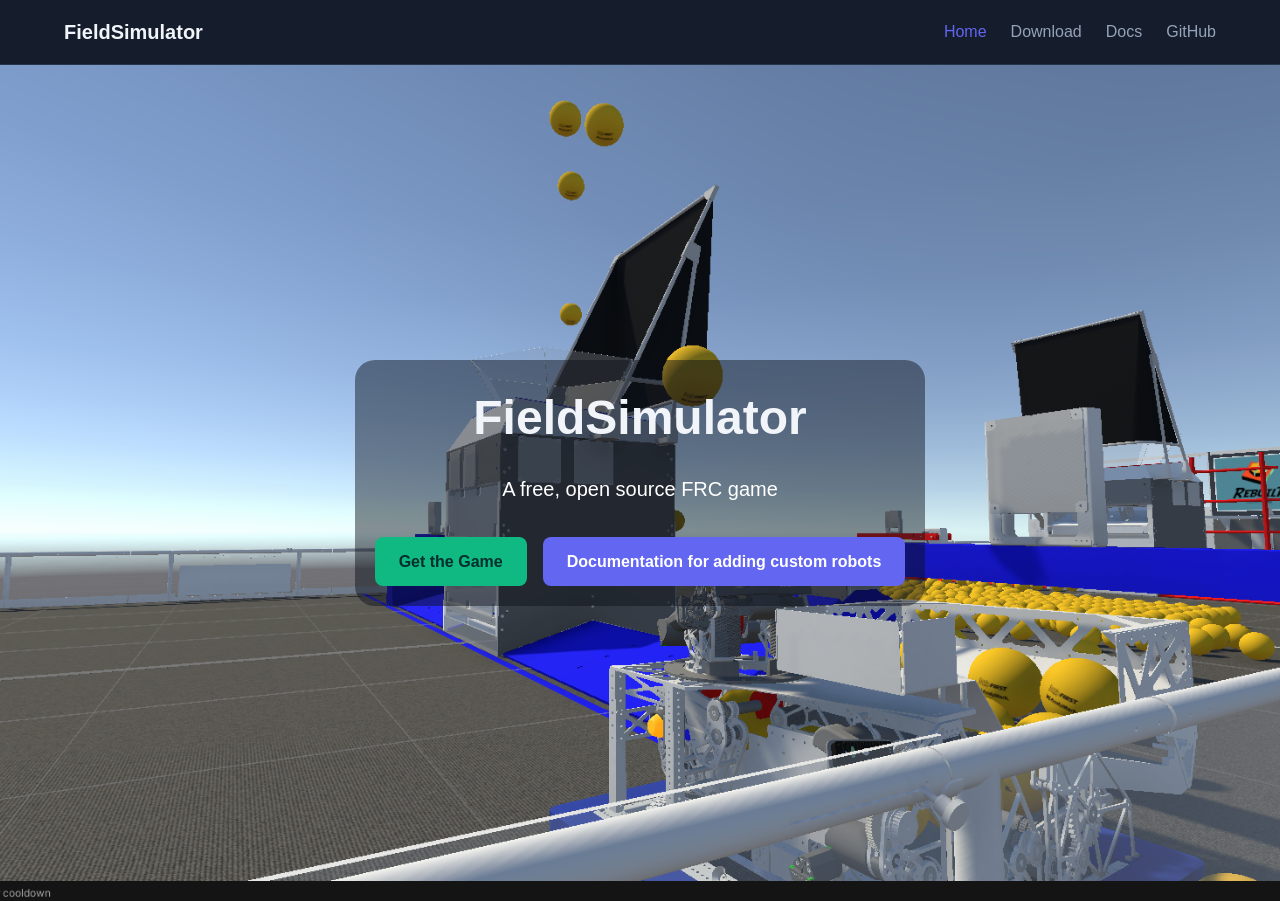
<file: website/index.html>
<!DOCTYPE html>
<html lang="en">
<head>
  <meta charset="UTF-8">
  <meta name="viewport" content="width=device-width, initial-scale=1.0">
  <title>FieldSimulator</title>
  <link rel="stylesheet" href="style.css">
</head>
<body>

  <header class="site-header">
    <div class="nav-container">
      <a href="index.html" class="nav-brand">FieldSimulator</a>
      <ul class="nav-links">
        <li><a href="index.html" class="active">Home</a></li>
        <li><a href="download.html">Download</a></li>
        <li><a href="docs.html">Docs</a></li>
        <li><a href="https://github.com/thecheetoman/FieldSim" target="_blank">GitHub</a></li>
      </ul>
    </div>
  </header>

  <main>
    <section class="hero" id="heroCarousel">
      <div class="homeTitle">
      <h1>FieldSimulator</h1>
      <p>A free, open source FRC game</p>
      <div style="display: flex; gap: 1rem; justify-content: center;">
        <a href="download.html" class="btn btn-download">Get the Game</a>
        <a href="docs.html" class="btn btn-primary">Documentation for adding custom robots</a>
        </div>
      </div>
    </section>
  </main>
<script>
const images = [
  './assets/screenshot1.png',
  './assets/screenshot2.png',
  './assets/screenshot3.png'
];

let currentIndex = 0;
const heroElement = document.getElementById('heroCarousel');

function updateBackground() {
  heroElement.style.backgroundImage = `url('${images[currentIndex]}')`;
  currentIndex = (currentIndex + 1) % images.length;
}

// Set initial background
updateBackground();

// Change image every 10,000 ms (10 seconds)
setInterval(updateBackground, 10000);
</script>
</body>
</html>
</file>
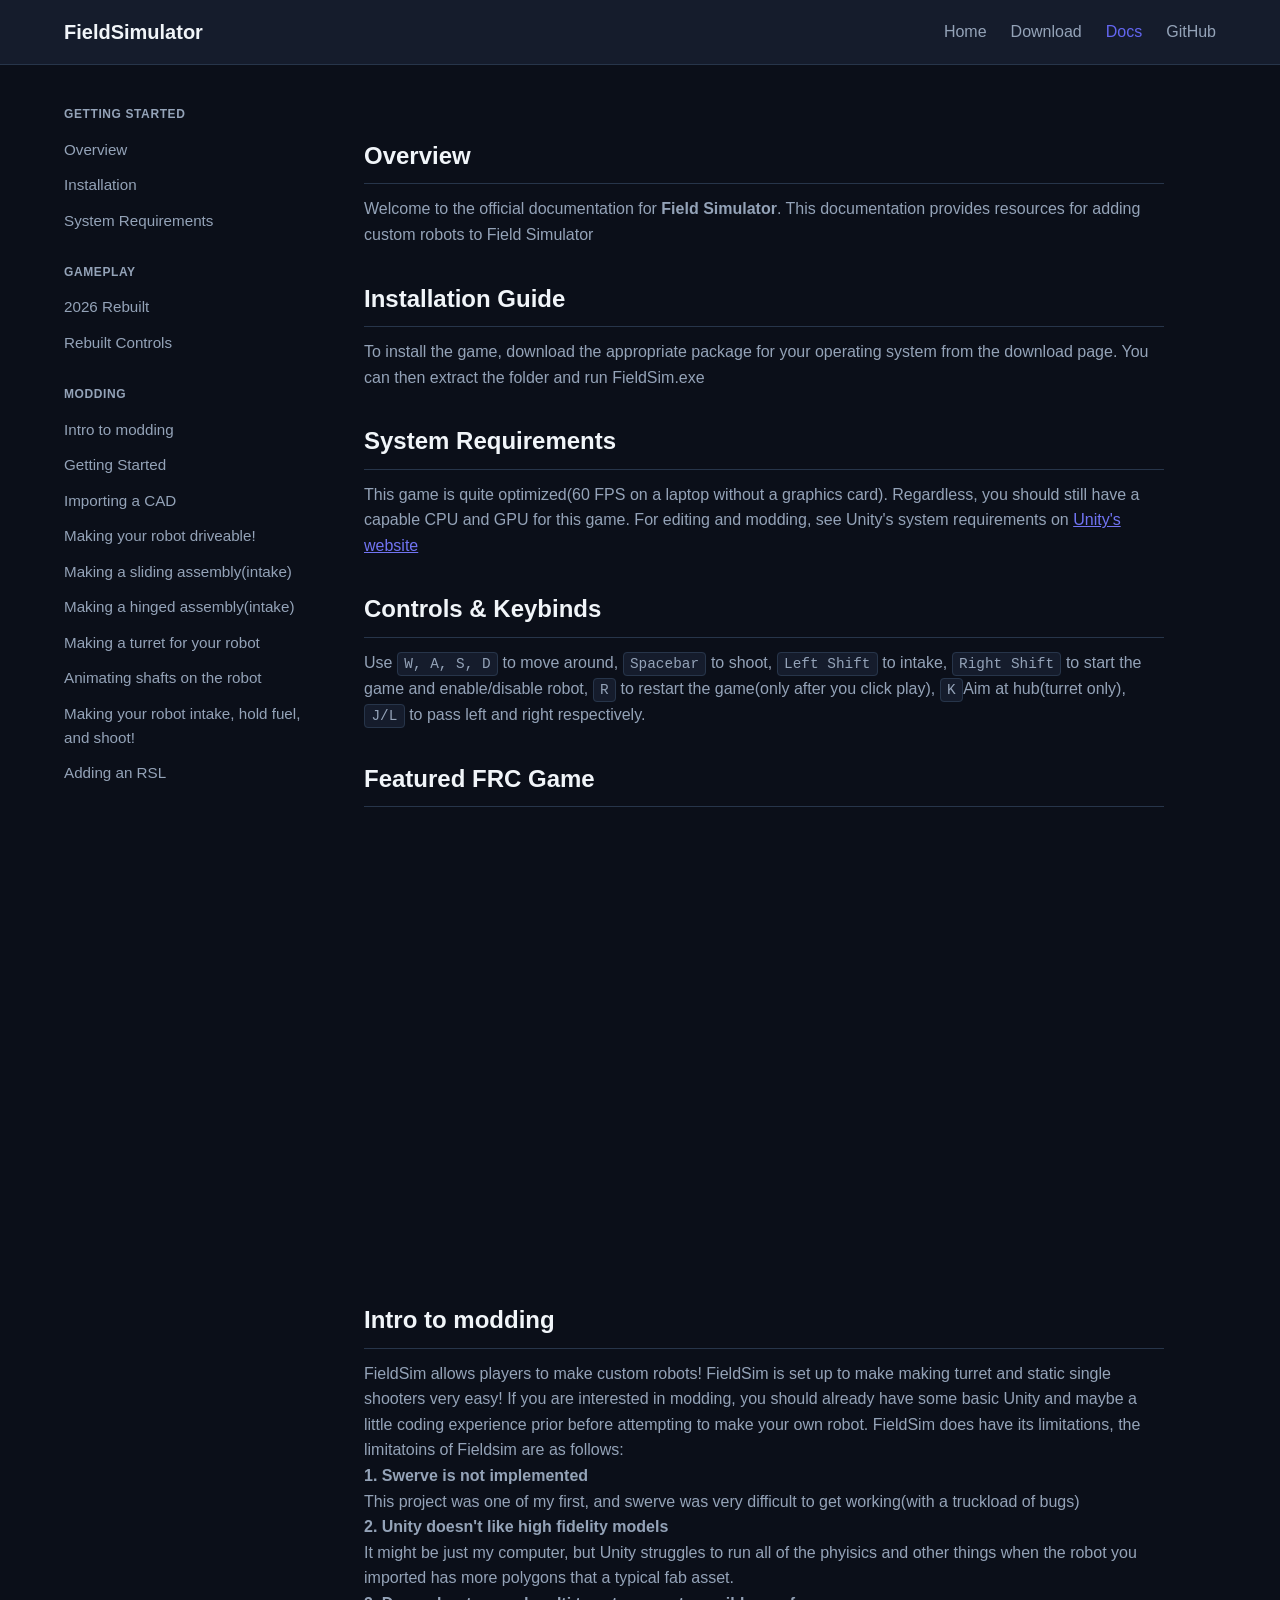
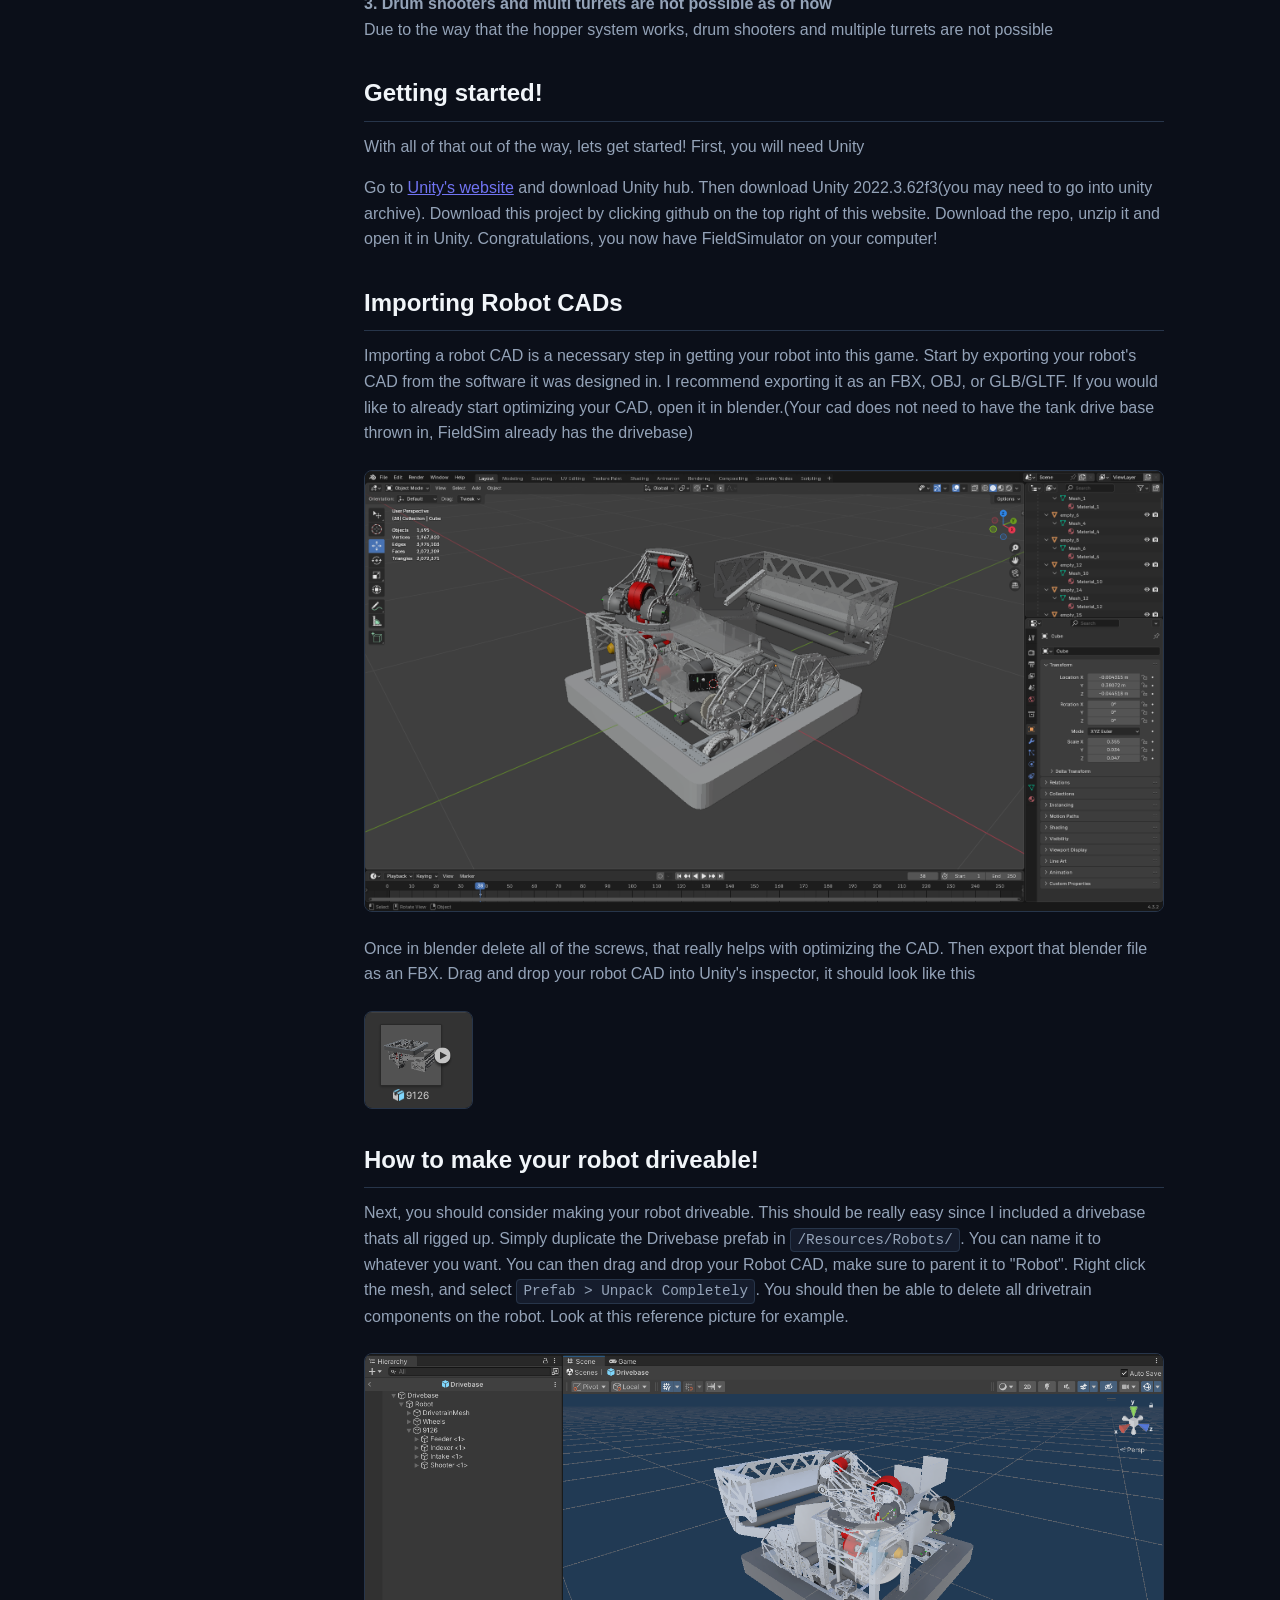
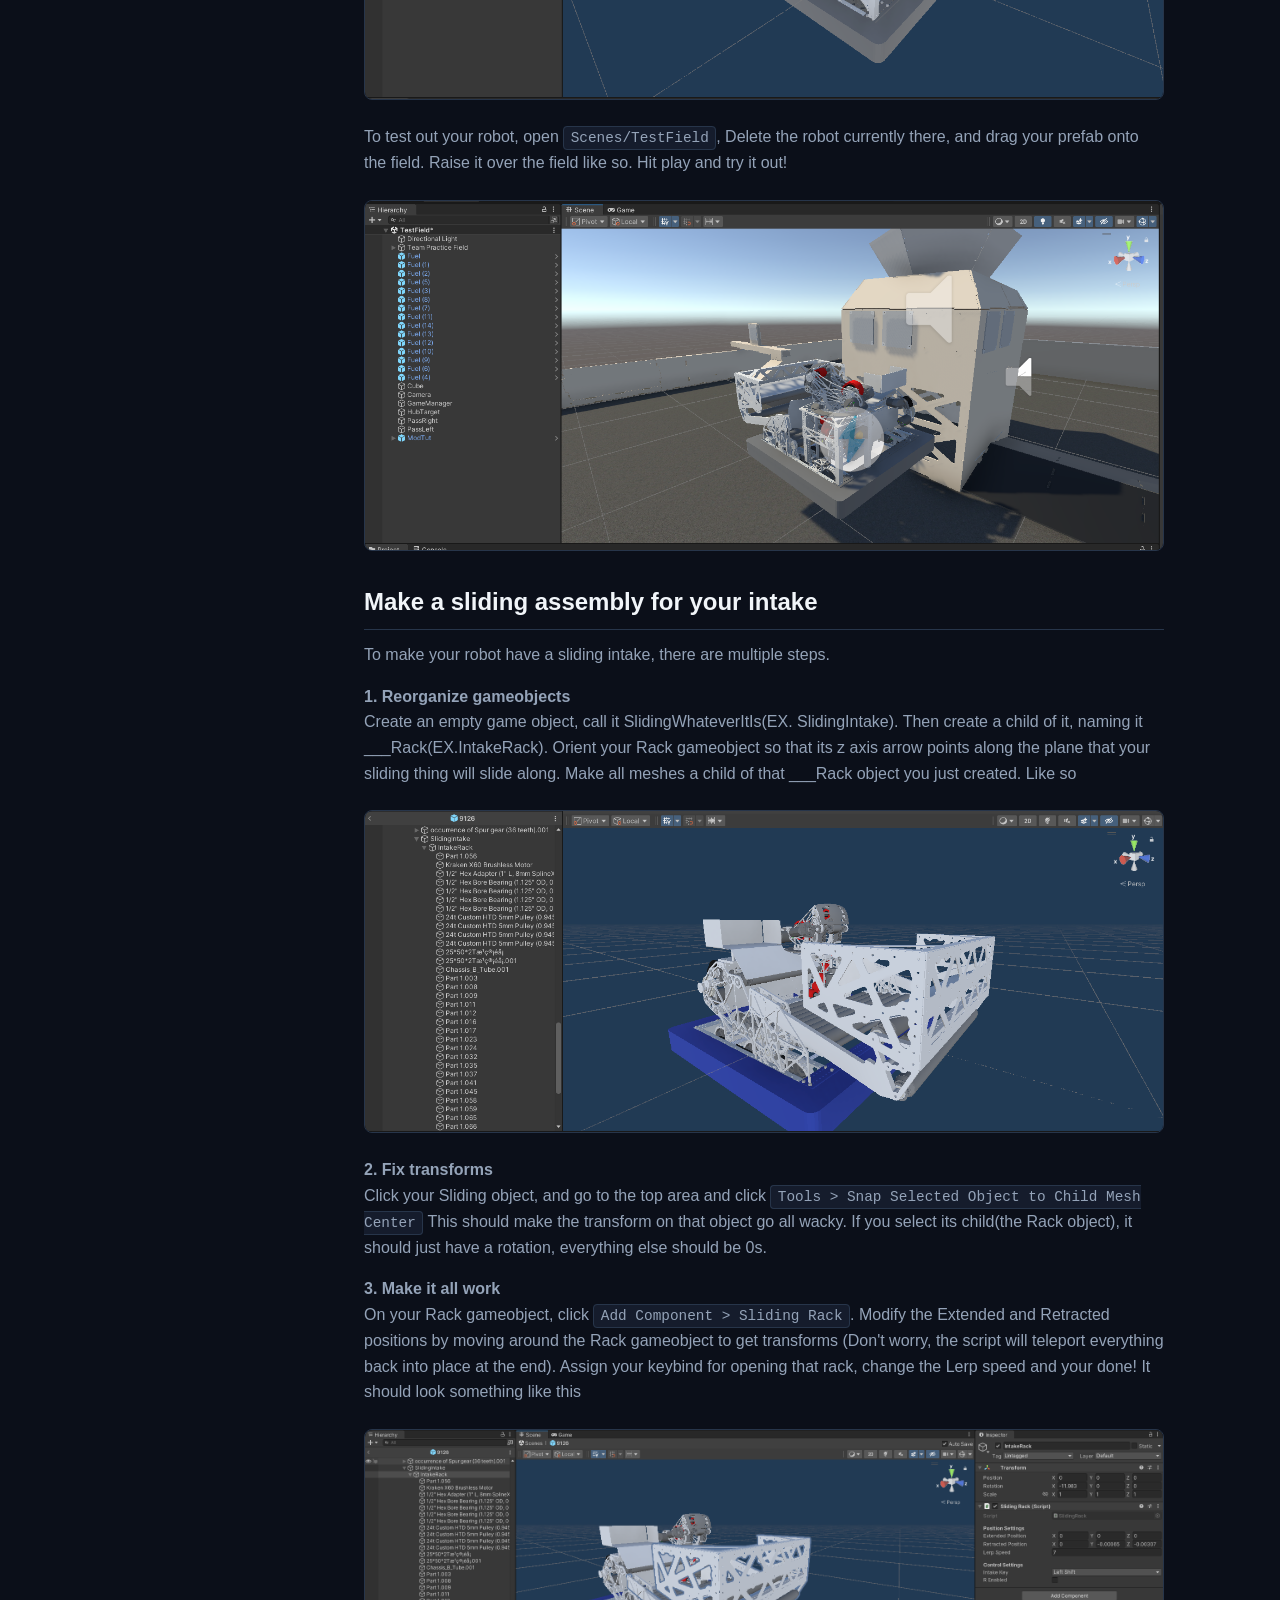
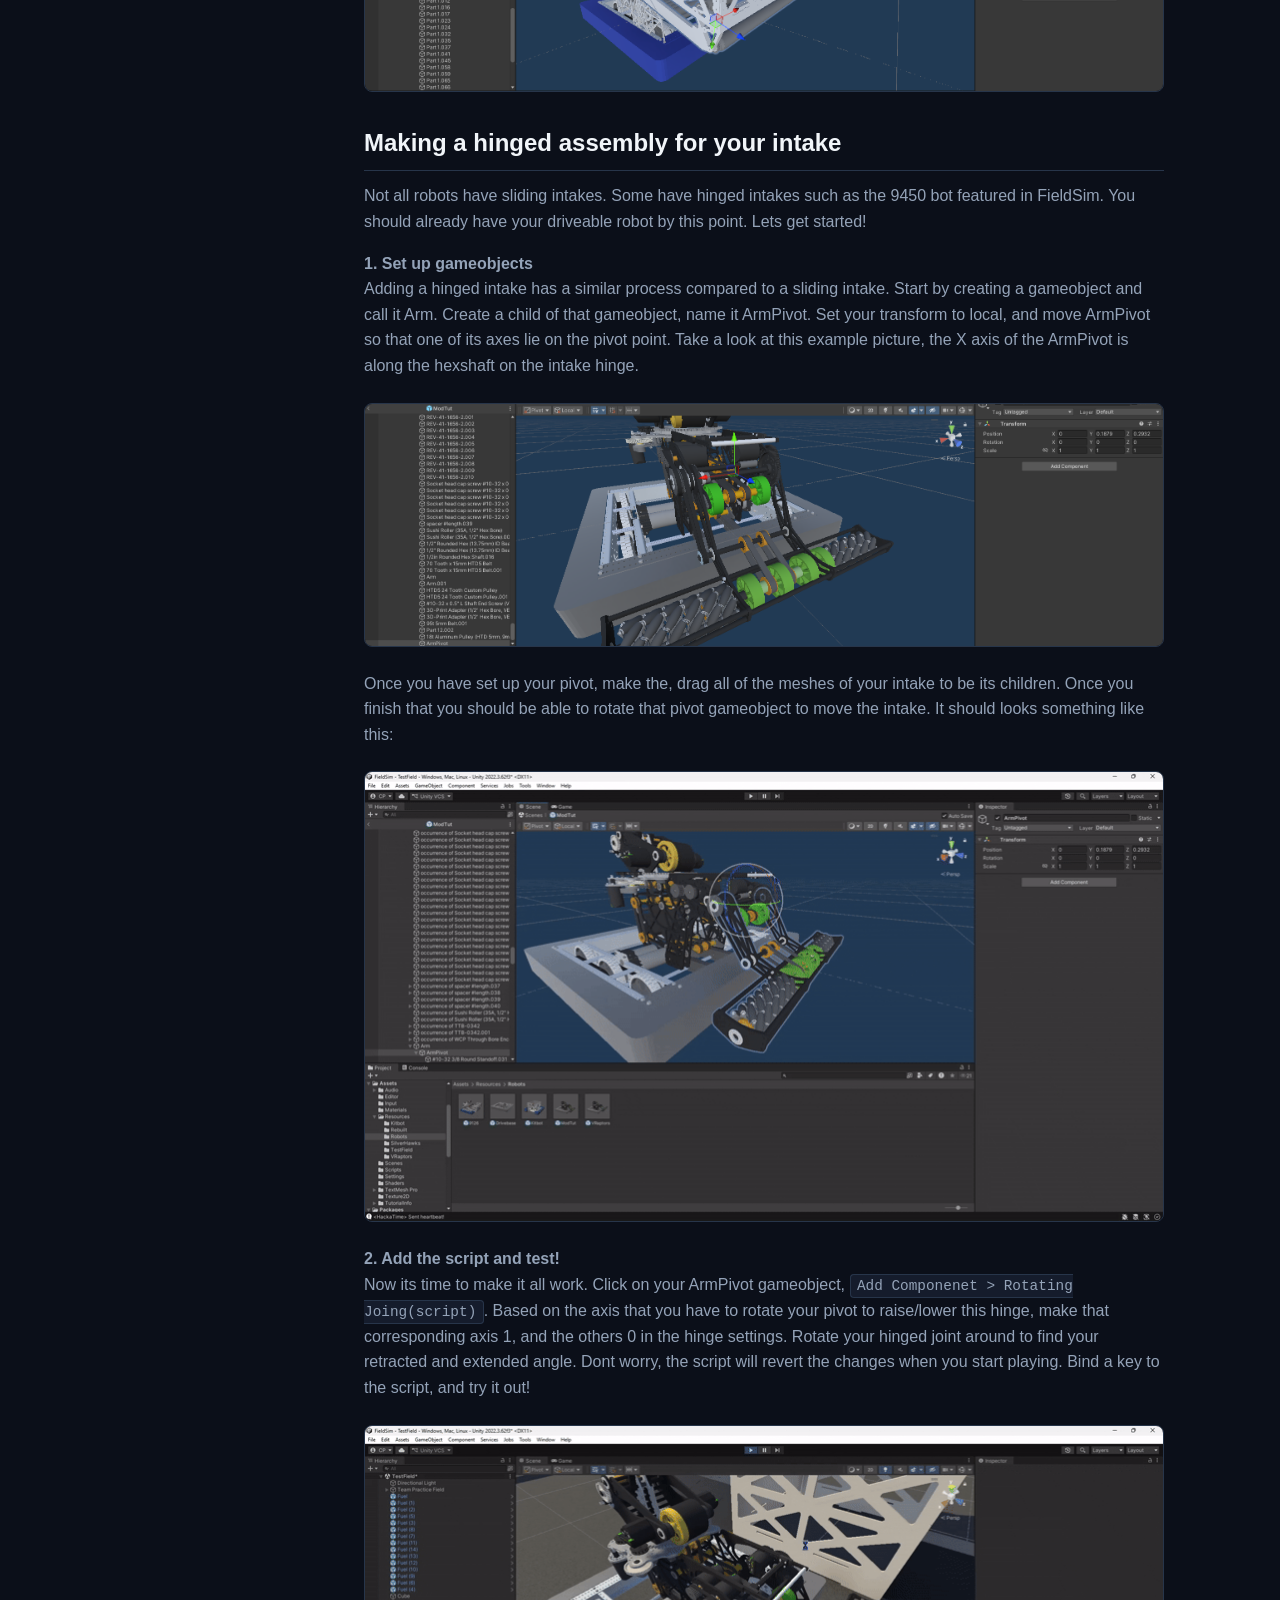
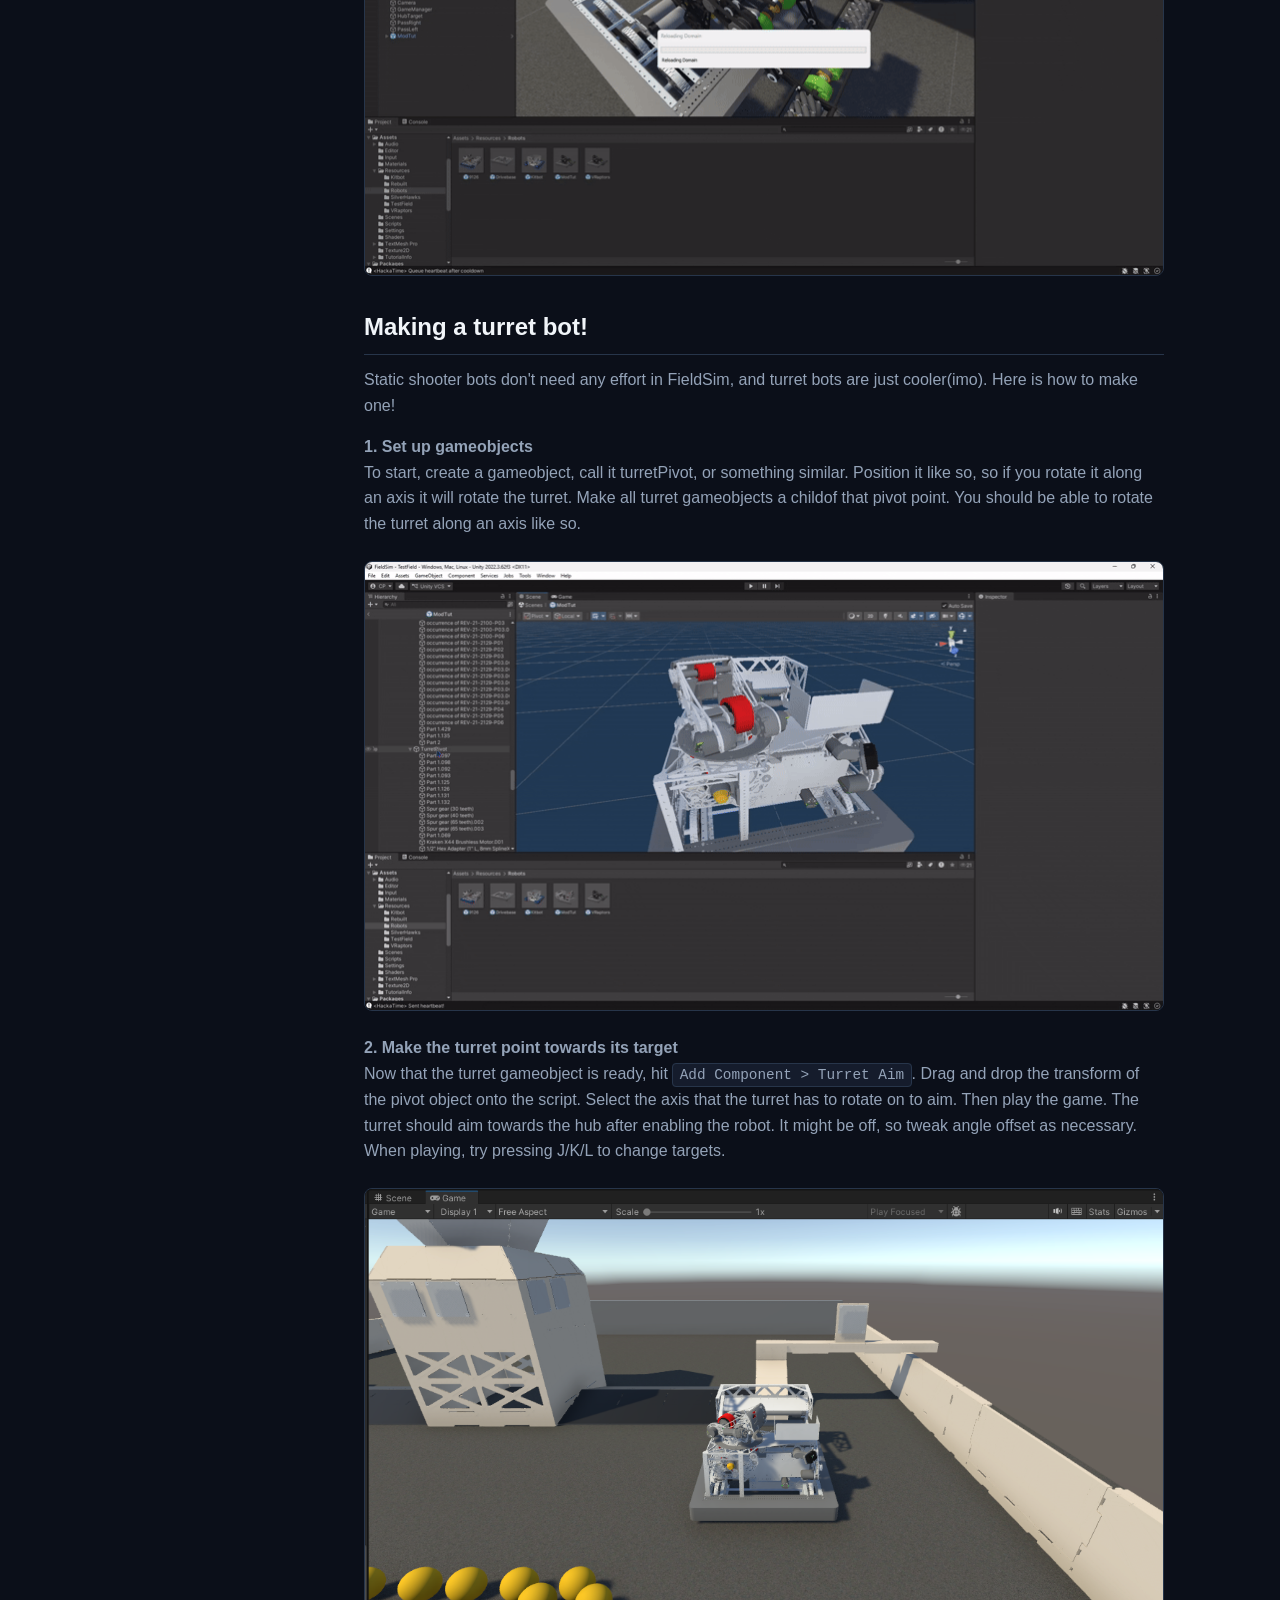
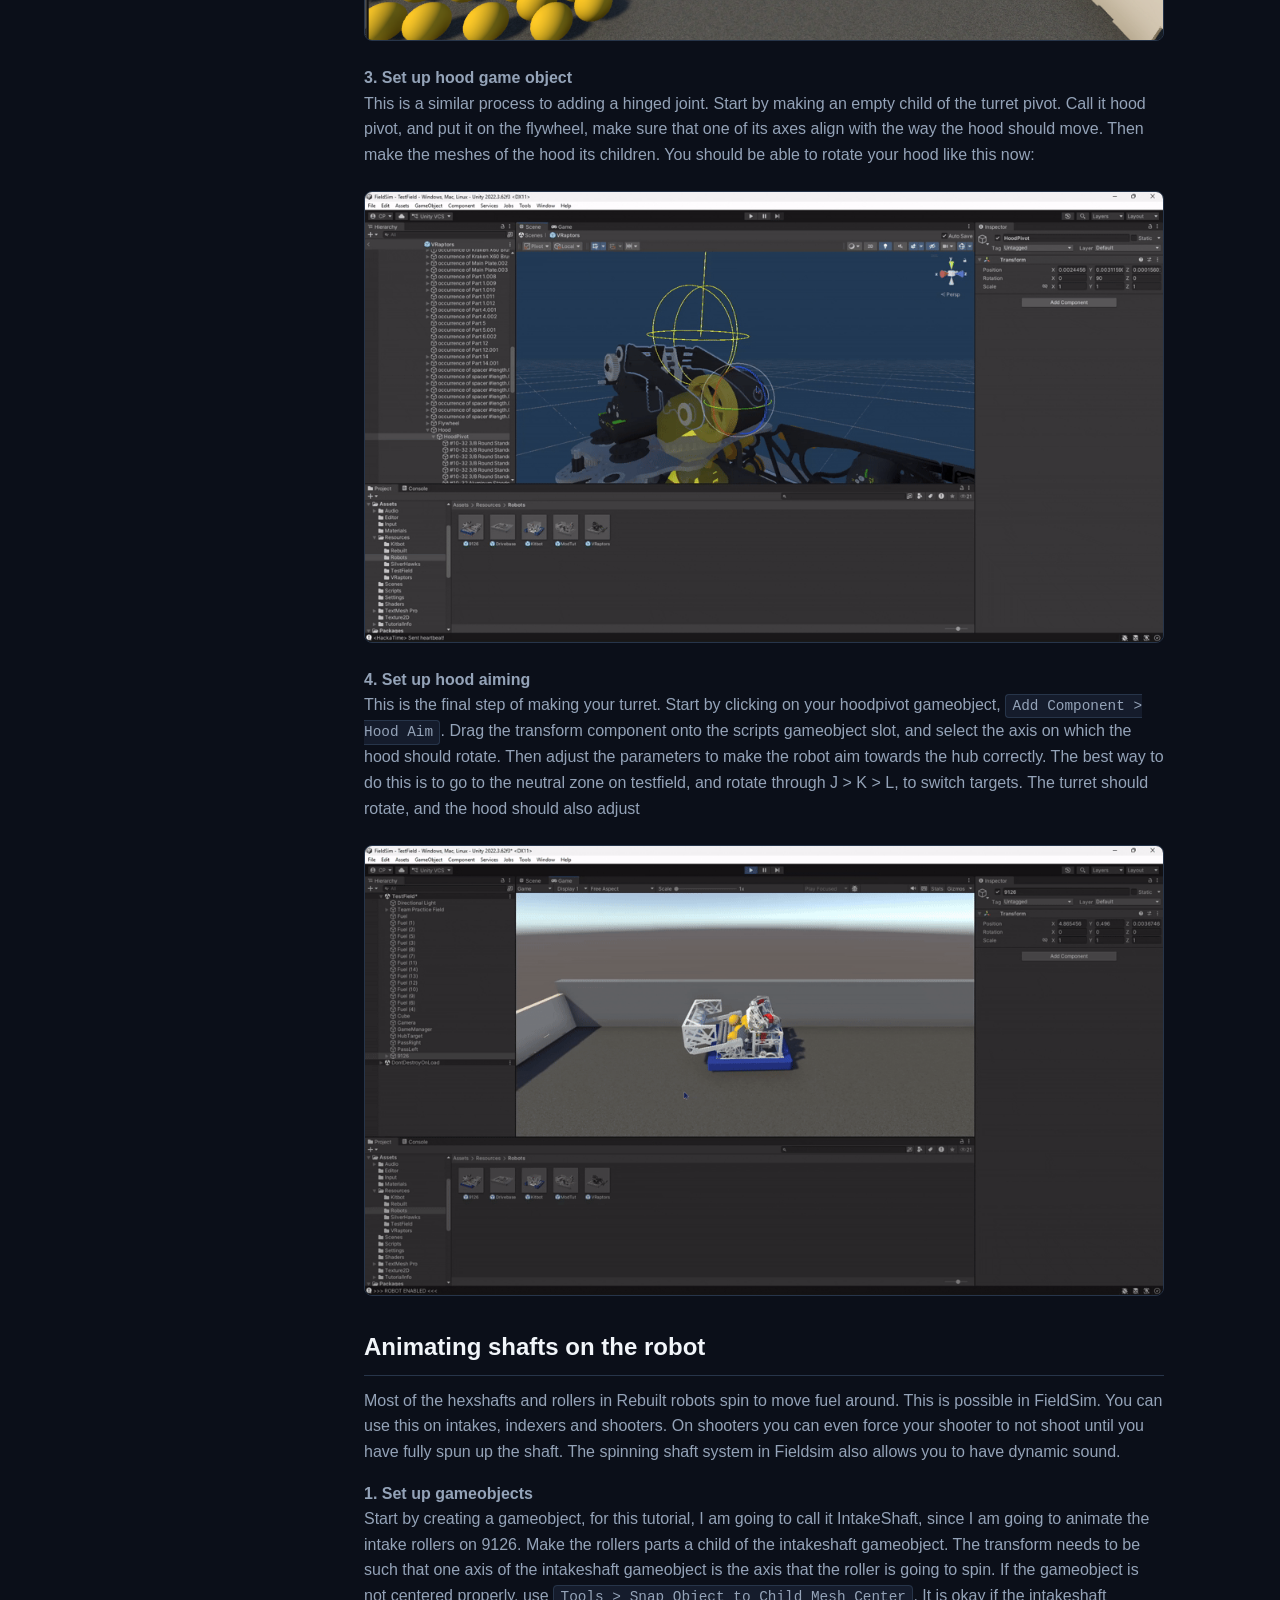
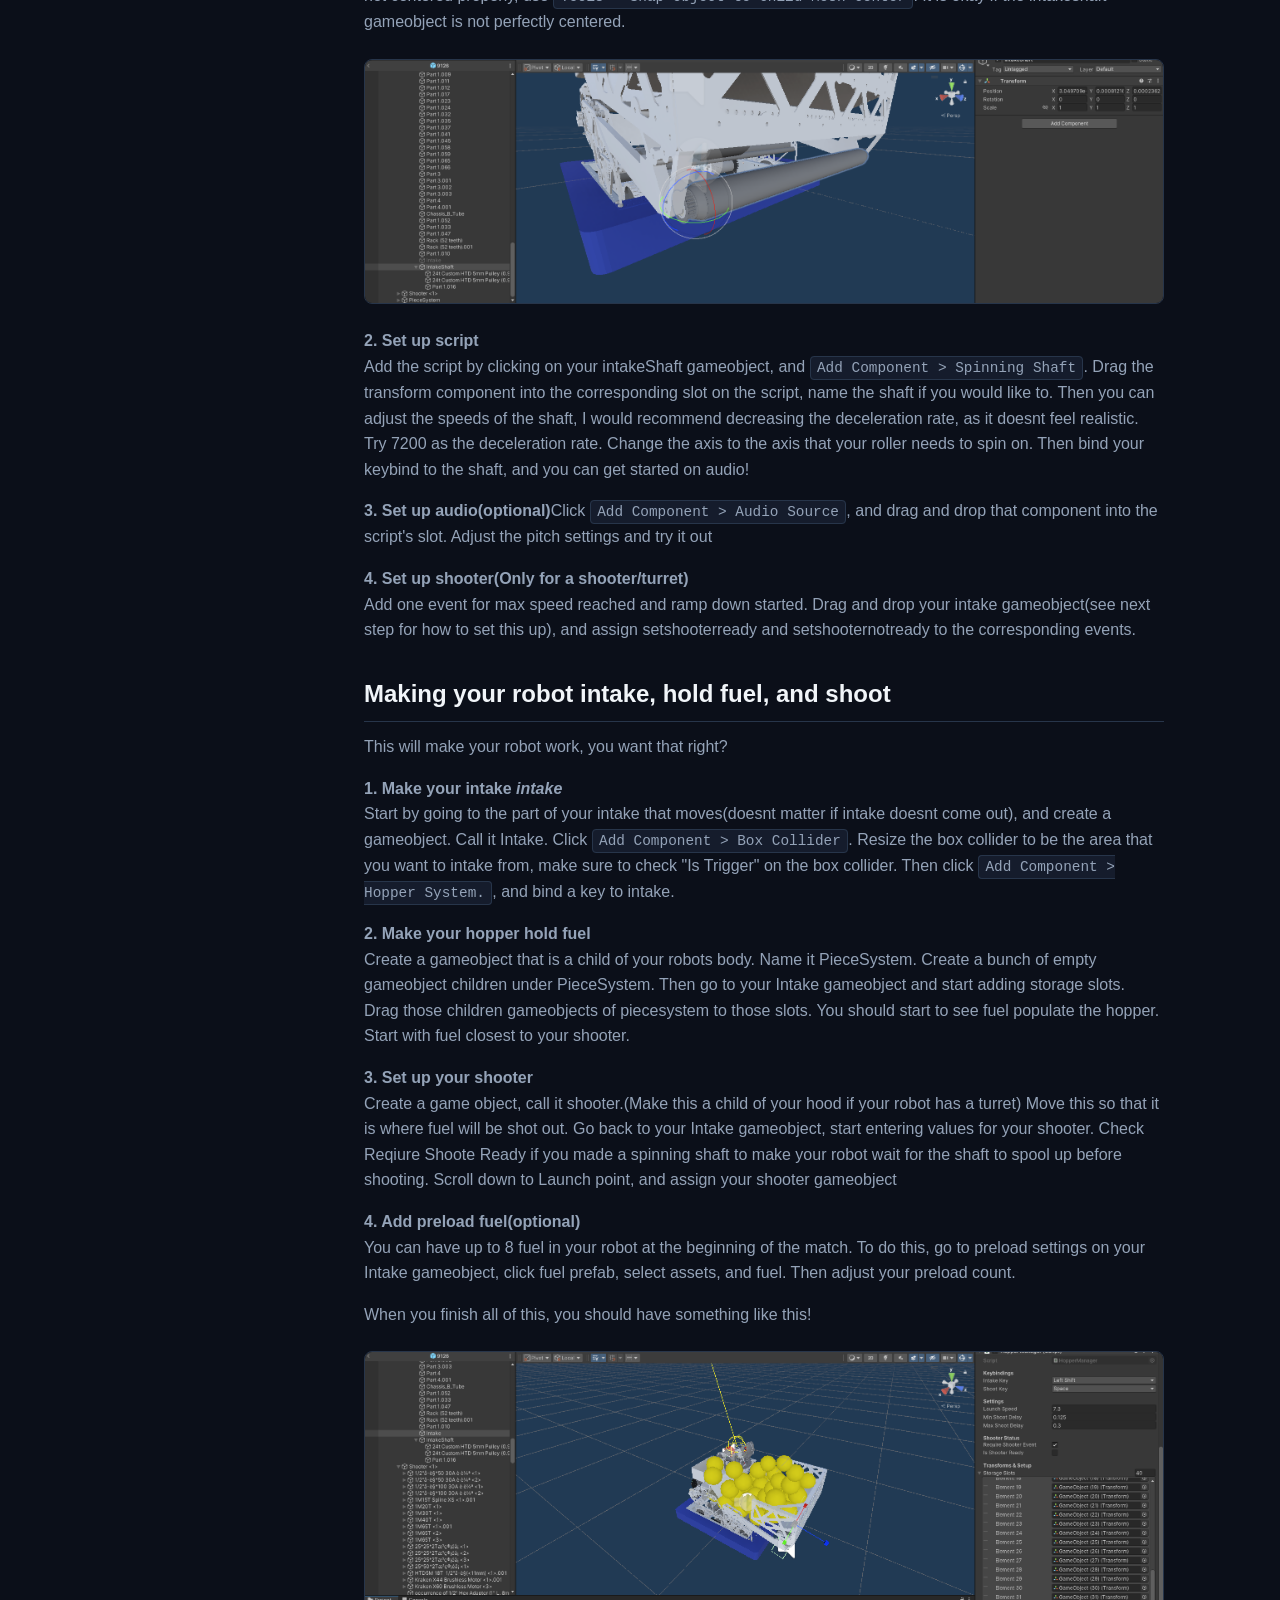
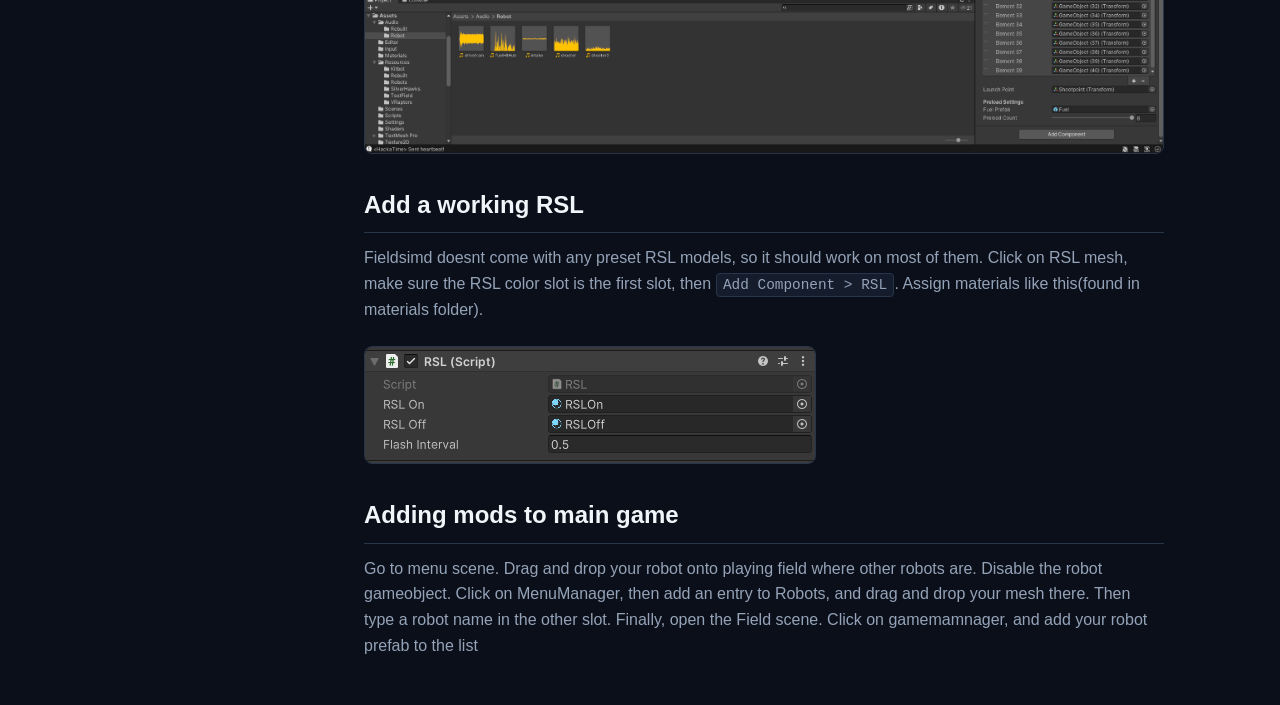
<file: website/docs.html>
<!DOCTYPE html>
<html lang="en">

<head>
  <meta charset="UTF-8">
  <meta name="viewport" content="width=device-width, initial-scale=1.0">
  <title>Field Simulator Documentation</title>
  <link rel="stylesheet" href="style.css">
</head>

<body>

  <header class="site-header">
    <div class="nav-container">
      <a href="index.html" class="nav-brand">FieldSimulator</a>
      <ul class="nav-links">
        <li><a href="index.html">Home</a></li>
        <li><a href="download.html">Download</a></li>
        <li><a href="docs.html" class="active">Docs</a></li>
        <li><a href="https://github.com/thecheetoman/FieldSim" target="_blank">GitHub</a></li>
      </ul>
    </div>
  </header>

  <main class="container">
    <div class="docs-wrapper">
      <aside class="docs-sidebar">
        <div class="docs-nav-group">
          <div class="docs-nav-title">Getting Started</div>
          <ul class="docs-nav-links">
            <li><a href="#overview">Overview</a></li>
            <li><a href="#installation">Installation</a></li>
            <li><a href="#system-requirements">System Requirements</a></li>
          </ul>
        </div>

        <div class="docs-nav-group">
          <div class="docs-nav-title">Gameplay</div>
          <ul class="docs-nav-links">
            <li><a href="#rebuilt">2026 Rebuilt</a></li>
            <li><a href="#controls">Rebuilt Controls</a></li>
          </ul>
        </div>
        <div class="docs-nav-group">
          <div class="docs-nav-title">Modding</div>
          <ul class="docs-nav-links">
            <li><a href="#moddingIntro">Intro to modding</a></li>
            <li><a href="#modGettingstarted">Getting Started</a></li>
            <li><a href="#importingModels">Importing a CAD</a></li>
            <li><a href="#makingDrivable">Making your robot driveable!</a></li>
            <li><a href="#sliding">Making a sliding assembly(intake)</a></li>
            <li><a href="#hinged">Making a hinged assembly(intake)</a></li>
            <li><a href="#turret">Making a turret for your robot</a></li>
            <li><a href="#animatingShafts">Animating shafts on the robot</a></li>
            <li><a href="#pieces">Making your robot intake, hold fuel, and shoot!</a></li>
            <li><a href="#RSL">Adding an RSL</a></li>
          </ul>
        </div>
      </aside>
      <article class="docs-content">
        <h1 id="overview">Overview</h1>
        <p>Welcome to the official documentation for <strong>Field Simulator</strong>. This documentation provides
          resources for adding custom robots to Field Simulator</p>

        <h2 id="installation">Installation Guide</h2>
        <p>To install the game, download the appropriate package for your operating system from the download page. You
          can then extract the folder and run FieldSim.exe</p>


        <h2 id="system-requirements">System Requirements</h2>
        <p>This game is quite optimized(60 FPS on a laptop without a graphics card). Regardless, you should still have a
          capable CPU and GPU for this game. For editing and modding, see Unity's system requirements on <a
            href="https://docs.unity.cn/Manual/system-requirements.html">Unity's website</a></p>

        <h2 id="controls">Controls & Keybinds</h2>
        <p>Use <code>W, A, S, D</code> to move around, <code>Spacebar</code> to shoot, <code>Left Shift</code> to
          intake, <code>Right Shift</code> to start the game and enable/disable robot, <code>R</code> to restart the
          game(only after you click play), <code>K</code>Aim at hub(turret only), <code>J/L</code> to pass left and
          right respectively.</p>

        <h2 id="rebuilt">Featured FRC Game</h2>
        <div style="left: 0; width: 100%; height: 0; position: relative; padding-bottom: 56.25%;"><iframe
            src="https://www.youtube.com/embed/_fybREErgyM?rel=0"
            style="top: 0; left: 0; width: 100%; height: 100%; position: absolute; border: 0;" allowfullscreen
            scrolling="no"
            allow="accelerometer *; clipboard-write *; encrypted-media *; gyroscope *; picture-in-picture *; web-share *;"
            referrerpolicy="strict-origin"></iframe></div>

        <!--start documentation-->
        <h2 id="moddingIntro">Intro to modding</h2>
        <p>FieldSim allows players to make custom robots! FieldSim is set up to make making turret and static single
          shooters very easy! If you are interested in modding, you should already have some basic Unity and maybe a
          little coding experience prior before attempting to make your own robot. FieldSim does have its limitations,
          the limitatoins of Fieldsim are as follows: <br><strong>1. Swerve is not implemented</strong><br>This project
          was one of my first, and swerve was very difficult to get working(with a truckload of bugs)<br><strong>2.
            Unity doesn't like high fidelity models</strong><br>It might be just my computer, but Unity struggles to run
          all of the phyisics and other things when the robot you imported has more polygons that a typical fab
          asset.<br><strong>3. Drum shooters and multi turrets are not possible as of now</strong><br>Due to the way
          that the hopper system works, drum shooters and multiple turrets are not possible</p>

        <h2 id="modGettingstarted">Getting started!</h2>
        <p>With all of that out of the way, lets get started! First, you will need Unity</p>
        <p>Go to <a href="http://unity.com/download">Unity's website</a> and download Unity hub. Then download Unity
          2022.3.62f3(you may need to go into unity archive). Download this project by clicking github on the top right
          of this website. Download the repo, unzip it and open it in Unity. Congratulations, you now have
          FieldSimulator on your computer!</p>

        <h2 id="importingModels">Importing Robot CADs</h2>
        <p>Importing a robot CAD is a necessary step in getting your robot into this game. Start by exporting your
          robot's CAD from the software it was designed in. I recommend exporting it as an FBX, OBJ, or GLB/GLTF. If you
          would like to already start optimizing your CAD, open it in blender.(Your cad does not need to have the tank
          drive base thrown in, FieldSim already has the drivebase)</p>
        <img src="./documentationAssets/OpenInBlender.png">
        <p>Once in blender delete all of the screws, that really helps with optimizing the CAD. Then export that blender
          file as an FBX. Drag and drop your robot CAD into Unity's inspector, it should look like this</p>
        <img src="./documentationAssets/CadInUnity.png">

        <h2 id="makingDrivable">How to make your robot driveable!</h2>
        <p>Next, you should consider making your robot driveable. This should be really easy since I included a
          drivebase thats all rigged up. Simply duplicate the Drivebase prefab in <code>/Resources/Robots/</code>. You
          can name it to whatever you want. You can then drag and drop your Robot CAD, make sure to parent it to
          "Robot". Right click the mesh, and select <code>Prefab > Unpack Completely</code>. You should then be able to
          delete all drivetrain components on the robot. Look at this reference picture for example.</p>
        <img src="./documentationAssets/robotOnDrivebase.png">
        <p>To test out your robot, open <code>Scenes/TestField</code>, Delete the robot currently there, and drag your
          prefab onto the field. Raise it over the field like so. Hit play and try it out!</p>
        <img src="./documentationAssets/customRobotOnTestField.png">

        <h2 id="sliding">Make a sliding assembly for your intake</h2>
        <p>To make your robot have a sliding intake, there are multiple steps.</p>
        <p><strong>1. Reorganize gameobjects</strong><br>Create an empty game object, call it SlidingWhateverItIs(EX.
          SlidingIntake). Then create a child of it, naming it ___Rack(EX.IntakeRack). Orient your Rack gameobject so
          that its z axis arrow points along the plane that your sliding thing will slide along. Make all meshes a child
          of that ___Rack object you just created. Like so</p>
        <img src="./documentationAssets/slidingParenting.png">
        <p><strong>2. Fix transforms</strong><br>Click your Sliding object, and go to the top area and click
          <code>Tools > Snap Selected Object to Child Mesh Center</code> This should make the transform on that object
          go all wacky. If you select its child(the Rack object), it should just have a rotation, everything else should
          be 0s.
        </p>
        <p><strong>3. Make it all work</strong><br>On your Rack gameobject, click
          <code>Add Component > Sliding Rack</code>. Modify the Extended and Retracted positions by moving around the
          Rack gameobject to get transforms (Don't worry, the script will teleport everything back into place at the
          end). Assign your keybind for opening that rack, change the Lerp speed and your done! It should look something
          like this
        </p>
        <img src="./documentationAssets/slidingFinished.png">

        <h2 id="hinged">Making a hinged assembly for your intake</h2>
        <p>Not all robots have sliding intakes. Some have hinged intakes such as the 9450 bot featured in FieldSim. You
          should already have your driveable robot by this point. Lets get started!</p>
        <p><strong>1. Set up gameobjects</strong><br>Adding a hinged intake has a similar process compared to a sliding
          intake. Start by creating a gameobject and call it Arm. Create a child of that gameobject, name it ArmPivot.
          Set your transform to local, and move ArmPivot so that one of its axes lie on the pivot point. Take a look at
          this example picture, the X axis of the ArmPivot is along the hexshaft on the intake hinge.</p>
        <img src="./documentationAssets/hingedAlignment.png">
        <p>Once you have set up your pivot, make the, drag all of the meshes of your intake to be its children. Once you
          finish that you should be able to rotate that pivot gameobject to move the intake. It should looks something
          like this:</p>
        <img src="./documentationAssets/flopyintak.gif">
        <p><strong>2. Add the script and test!</strong><br>Now its time to make it all work. Click on your ArmPivot
          gameobject, <code>Add Componenet > Rotating Joing(script)</code>. Based on the axis that you have to rotate
          your pivot to raise/lower this hinge, make that corresponding axis 1, and the others 0 in the hinge settings.
          Rotate your hinged joint around to find your retracted and extended angle. Dont worry, the script will revert
          the changes when you start playing. Bind a key to the script, and try it out!</p>
        <img src="./documentationAssets/hingeIntakeDemo.gif">

        <h2 id="turret">Making a turret bot!</h2>
        <p>Static shooter bots don't need any effort in FieldSim, and turret bots are just cooler(imo). Here is how to
          make one!</p>
        <p><strong>1. Set up gameobjects</strong><br>To start, create a gameobject, call it turretPivot, or something
          similar. Position it like so, so if you rotate it along an axis it will rotate the turret. Make all turret
          gameobjects a childof that pivot point. You should be able to rotate the turret along an axis like so.</p>
        <img src="./documentationAssets/turretPivot.gif">
        <p><strong>2. Make the turret point towards its target</strong><br>Now that the turret gameobject is ready, hit
          <code>Add Component > Turret Aim</code>. Drag and drop the transform of the pivot object onto the script.
          Select the axis that the turret has to rotate on to aim. Then play the game. The turret should aim towards the
          hub after enabling the robot. It might be off, so tweak angle offset as necessary. When playing, try pressing
          J/K/L to change targets.
        </p>
        <img src="./documentationAssets/turretAim.png">
        <p><strong>3. Set up hood game object</strong><br>This is a similar process to adding a hinged joint. Start by
          making an empty child of the turret pivot. Call it hood pivot, and put it on the flywheel, make sure that one
          of its axes align with the way the hood should move. Then make the meshes of the hood its children. You should
          be able to rotate your hood like this now:</p>
        <img src="./documentationAssets/hoodpivot.gif">
        <p><strong>4. Set up hood aiming</strong><br>This is the final step of making your turret. Start by clicking on
          your hoodpivot gameobject, <code>Add Component > Hood Aim</code>. Drag the transform component onto the
          scripts gameobject slot, and select the axis on which the hood should rotate. Then adjust the parameters to
          make the robot aim towards the hub correctly. The best way to do this is to go to the neutral zone on
          testfield, and rotate through J > K > L, to switch targets. The turret should rotate, and the hood should also
          adjust</p>
        <img src="./documentationAssets/turretComplete.gif">

        <h2 id="animatingShafts">Animating shafts on the robot</h2>
        <p>Most of the hexshafts and rollers in Rebuilt robots spin to move fuel around. This is possible in FieldSim.
          You can use this on intakes, indexers and shooters. On shooters you can even force your shooter to not shoot
          until you have fully spun up the shaft. The spinning shaft system in Fieldsim also allows you to have dynamic
          sound.</p>
        <p><strong>1. Set up gameobjects</strong><br>Start by creating a gameobject, for this tutorial, I am going to
          call it IntakeShaft, since I am going to animate the intake rollers on 9126. Make the rollers parts a child of
          the intakeshaft gameobject. The transform needs to be such that one axis of the intakeshaft gameobject is the
          axis that the roller is going to spin. If the gameobject is not centered properly, use
          <code>Tools > Snap Object to Child Mesh Center</code>. It is okay if the intakeshaft gameobject is not
          perfectly centered.
        </p>
        <img src="./documentationAssets/rollerTransform.png">
        <p><strong>2. Set up script</strong><br>Add the script by clicking on your intakeShaft gameobject, and
          <code>Add Component > Spinning Shaft</code>. Drag the transform component into the corresponding slot on the
          script, name the shaft if you would like to. Then you can adjust the speeds of the shaft, I would recommend
          decreasing the deceleration rate, as it doesnt feel realistic. Try 7200 as the deceleration rate. Change the
          axis to the axis that your roller needs to spin on. Then bind your keybind to the shaft, and you can get
          started on audio!
        </p>
        <p><strong>3. Set up audio(optional)</strong>Click <code>Add Component > Audio Source</code>, and drag and drop
          that component into the script's slot. Adjust the pitch settings and try it out</p>
        <p><strong>4. Set up shooter(Only for a shooter/turret)</strong><br>Add one event for max speed reached and ramp
          down started. Drag and drop your intake gameobject(see next step for how to set this up), and assign
          setshooterready and setshooternotready to the corresponding events.</p>

        <h2 id="pieces">Making your robot intake, hold fuel, and shoot</h2>
        <p>This will make your robot work, you want that right?</p>
        <p><strong>1. Make your intake <em>intake</em></strong><br>Start by going to the part of your intake that
          moves(doesnt matter if intake doesnt come out), and create a gameobject. Call it Intake. Click
          <code>Add Component > Box Collider</code>. Resize the box collider to be the area that you want to intake
          from, make sure to check "Is Trigger" on the box collider. Then click
          <code>Add Component > Hopper System.</code>, and bind a key to intake.
        </p>
        <p><strong>2. Make your hopper hold fuel</strong><br>Create a gameobject that is a child of your robots body.
          Name it PieceSystem. Create a bunch of empty gameobject children under PieceSystem. Then go to your Intake
          gameobject and start adding storage slots. Drag those children gameobjects of piecesystem to those slots. You
          should start to see fuel populate the hopper. Start with fuel closest to your shooter.</p>
        <p><strong>3. Set up your shooter</strong><br>Create a game object, call it shooter.(Make this a child of your
          hood
          if your robot has a turret) Move this so that it is where fuel will be shot out. Go back to your Intake
          gameobject, start entering values for your shooter. Check Reqiure Shoote Ready if you made a spinning shaft to
          make your robot wait for the shaft to spool up before shooting. Scroll down to Launch point, and assign your
          shooter gameobject</p>
        <p><strong>4. Add preload fuel(optional)</strong><br>You can have up to 8 fuel in your robot at the beginning of
          the match. To do this, go to preload settings on your Intake gameobject, click fuel prefab, select assets, and
          fuel. Then adjust your preload count.</p>
        <p>When you finish all of this, you should have something like this!</p>
        <img src="./documentationAssets/completedHopper.png">

        <h2 id="RSL">Add a working RSL</h2>
        <p>Fieldsimd doesnt come with any preset RSL models, so it should work on most of them. Click on RSL mesh, make
          sure the RSL color slot is the first slot, then <code>Add Component > RSL</code>. Assign materials like
          this(found in materials folder).</p>
        <img src="./documentationAssets/rslconfig.png">

        <h2 id="adding">Adding mods to main game</h2>
        <p>Go to menu scene. Drag and drop your robot onto playing field where other robots are. Disable the robot
          gameobject. Click on MenuManager, then add an entry to Robots, and drag and drop your mesh there. Then type a
          robot name in the other slot. Finally, open the Field scene. Click on gamemamnager, and add your robot prefab
          to the list</p>
      </article>
    </div>
  </main>

</body>

</html>
</file>
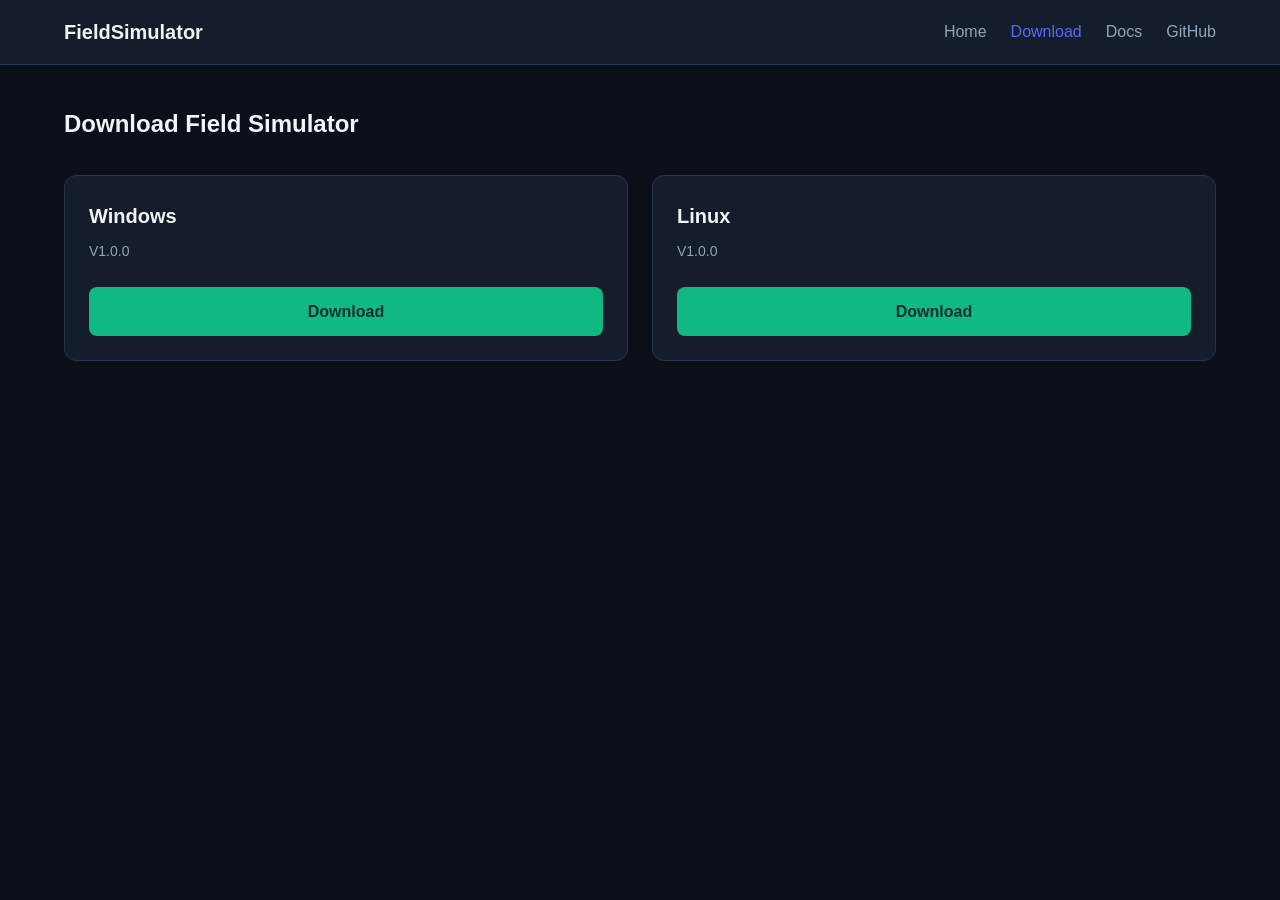
<file: website/download.html>
<!DOCTYPE html>
<html lang="en">
<head>
  <meta charset="UTF-8">
  <meta name="viewport" content="width=device-width, initial-scale=1.0">
  <title>Download Field Simulator</title>
  <link rel="stylesheet" href="style.css">
</head>
<body>

  <header class="site-header">
    <div class="nav-container">
      <a href="index.html" class="nav-brand">FieldSimulator</a>
      <ul class="nav-links">
        <li><a href="index.html">Home</a></li>
        <li><a href="download.html" class="active">Download</a></li>
        <li><a href="docs.html">Docs</a></li>
        <li><a href="https://github.com/thecheetoman/FieldSim" target="_blank">GitHub</a></li>
      </ul>
    </div>
  </header>

  <main class="container">
    <h2>Download Field Simulator</h2>

    <div class="download-grid">
      <div class="download-card">
        <div>
          <h3>Windows</h3>
          <p class="download-meta">V1.0.0</p>
        </div>
        <a href="https://github.com/thecheetoman/FieldSim/releases/download/1.0.0/FieldSimWindowsx64.zip" class="btn btn-download">Download</a>
      </div>
      <div class="download-card">
        <div>
          <h3>Linux</h3>
          <p class="download-meta">V1.0.0</p>
        </div>
        <a href="https://github.com/thecheetoman/FieldSim/releases/download/1.0.0/FieldSimLinuxx64.zip" class="btn btn-download">Download</a>
      </div>
    </div>
  </main>

</body>
</html>
</file>
<file: website/style.css>
html {
  scroll-behavior: smooth;
  scroll-padding-top: 5rem;
}
:root {
  --bg-main: #0b0f19;
  --bg-surface: #151c2c;
  --bg-surface-hover: #1e293b;
  --border-color: #27354a;

  --text-main: #f1f5f9;
  --text-muted: #94a3b8;

  --primary: #6366f1;       
  --primary-hover: #4f46e5;
  --accent-green: #10b981; 

  --font-body: -apple-system, BlinkMacSystemFont, "Segoe UI", Roboto, sans-serif;
  --font-code: "Fira Code", Consolas, Monaco, monospace;
}

* {
  box-sizing: border-box;
  margin: 0;
  padding: 0;
}

body {
  background-color: var(--bg-main);
  color: var(--text-main);
  font-family: var(--font-body);
  line-height: 1.6;
}


.site-header {
  background: var(--bg-surface);
  border-bottom: 1px solid var(--border-color);
  position: sticky;
  top: 0;
  z-index: 100;
}

.nav-container {
  max-width: 1200px;
  margin: 0 auto;
  padding: 1rem 1.5rem;
  display: flex;
  justify-content: space-between;
  align-items: center;
}

.nav-brand {
  font-size: 1.25rem;
  font-weight: 700;
  color: var(--text-main);
  text-decoration: none;
}

.nav-links {
  display: flex;
  gap: 1.5rem;
  list-style: none;
}

.nav-links a {
  color: var(--text-muted);
  text-decoration: none;
  font-weight: 500;
  transition: color 0.2s;
}

.nav-links a:hover,
.nav-links a.active {
  color: var(--primary);
}


.container {
  max-width: 1200px;
  margin: 0 auto;
  padding: 2.5rem 1.5rem;
}

.hero {
  position: relative;
  display: flex;
  flex-direction: column;
  justify-content: center;
  align-items: center;
  min-height: calc(100vh - 4rem);
  text-align: center;
  padding: 6rem 1.5rem;
  overflow: hidden;
  background-size: cover;
  background-position: center;
  background-repeat: no-repeat;
  transition: background-image 1s ease-in-out;
}

.hero h1 {
  font-size: 3rem;
  margin-bottom: 1rem;
}

.hero p {
  color: white;
  font-size: 1.25rem;
  max-width: 600px;
  margin: 0 auto 2rem;
}

.btn {
  display: inline-flex;
  align-items: center;
  justify-content: center;
  gap: 0.5rem;
  padding: 0.75rem 1.5rem;
  border-radius: 8px;
  font-weight: 600;
  text-decoration: none;
  transition: all 0.2s ease;
  cursor: pointer;
  border: none;
}

.btn-primary {
  background-color: var(--primary);
  color: #ffffff;
}

.btn-primary:hover {
  background-color: var(--primary-hover);
}

.btn-download {
  background-color: var(--accent-green);
  color: #042f2e;
}
a{
    color: rgb(113, 116, 243);
}

.btn-download:hover {
  opacity: 0.9;
  transform: translateY(-1px);
}


.download-grid {
  display: grid;
  grid-template-columns: repeat(auto-fit, minmax(280px, 1fr));
  gap: 1.5rem;
  margin-top: 2rem;
}

.download-card {
  background: var(--bg-surface);
  border: 1px solid var(--border-color);
  border-radius: 12px;
  padding: 1.5rem;
  display: flex;
  flex-direction: column;
  justify-content: space-between;
  transition: border-color 0.2s, transform 0.2s;
}

.download-card:hover {
  border-color: var(--primary);
  transform: translateY(-2px);
}

.download-card h3 {
  font-size: 1.25rem;
  margin-bottom: 0.5rem;
}

.download-meta {
  font-size: 0.875rem;
  color: var(--text-muted);
  margin-bottom: 1.5rem;
}


.docs-wrapper {
  display: grid;
  grid-template-columns: 260px 1fr;
  gap: 2.5rem;
}

.docs-sidebar {
  position: sticky;
  top: 5rem;
  height: calc(100vh - 6rem);
  overflow-y: auto;
  padding-right: 1rem;
}

.docs-nav-group {
  margin-bottom: 1.5rem;
}

.docs-nav-title {
  font-size: 0.75rem;
  text-transform: uppercase;
  letter-spacing: 0.05em;
  color: var(--text-muted);
  margin-bottom: 0.5rem;
  font-weight: 700;
}

.docs-nav-links {
  list-style: none;
}

.docs-nav-links a {
  display: block;
  padding: 0.35rem 0;
  color: var(--text-muted);
  text-decoration: none;
  font-size: 0.95rem;
  transition: color 0.2s;
}

.docs-nav-links a:hover,
.docs-nav-links a.active {
  color: var(--primary);
}

.docs-content {
  max-width: 800px;
}

.docs-content h1, 
.docs-content h2, 
.docs-content h3 {
  margin-top: 2rem;
  margin-bottom: 0.75rem;
  border-bottom: 1px solid var(--border-color);
  padding-bottom: 0.5rem;
}

.docs-content p {
  color: var(--text-muted);
  margin-bottom: 1rem;
}

.docs-content code {
  background: var(--bg-surface);
  padding: 0.2rem 0.4rem;
  border-radius: 4px;
  font-family: var(--font-code);
  font-size: 0.9em;
  border: 1px solid var(--border-color);
}

.docs-content pre {
  background: var(--bg-surface);
  padding: 1rem;
  border-radius: 8px;
  overflow-x: auto;
  border: 1px solid var(--border-color);
  margin: 1rem 0;
}

.docs-content pre code {
  background: none;
  padding: 0;
  border: none;
}

@media (max-width: 768px) {
  .docs-wrapper {
    grid-template-columns: 1fr;
  }
  
  .docs-sidebar {
    position: static;
    height: auto;
    border-bottom: 1px solid var(--border-color);
    padding-bottom: 1.5rem;
  }
  
  .hero h1 {
    font-size: 2.25rem;
  }
}
.hero-bg-carousel {
  position: relative;
  width: 100vw;
  left: 50%;
  right: 50%;
  margin-left: -50vw;
  margin-right: -50vw;
  height:auto;
  display: flex;
  align-items: center;
  justify-content: center;
  background-size: cover;
  background-position: center;
  transition: background-image 1s ease-in-out;
  border-radius: 0; 
}

.hero-bg-carousel::before {
  content: '';
  position: absolute;
  inset: 0;
  background: rgba(11, 15, 25, 0.55);
}

.hero-content {
  position: relative;
  z-index: 2;
  text-align: center;
  padding: 2rem;
}

.hero-content h1 {
  font-size: 3.5rem;
  color: #ffffff;
  margin-bottom: 0.5rem;
  text-shadow: 0 2px 4px rgba(0, 0, 0, 0.6);
}

.hero-content p {
  font-size: 1.25rem;
  color: #f1f5f9; 
  margin-bottom: 2rem;
  text-shadow: 0 1px 3px rgba(0, 0, 0, 0.8);
}

.hero-buttons {
  display: flex;
  gap: 1rem;
  justify-content: center;
  flex-wrap: wrap;
}
.homeTitle {
  padding: 20px;
  background: rgba(11, 15, 25, 0.466);
  border-radius: 20px;
  border-color: rgba(11, 15, 25, 0.466);
}
.docs-content img {
  max-width: 100%;       
  height: auto;          
  display: block;        
  margin: 1.5rem 0;      
  border-radius: 8px;    
  border: 1px solid var(--border-color); 
}
</file>
